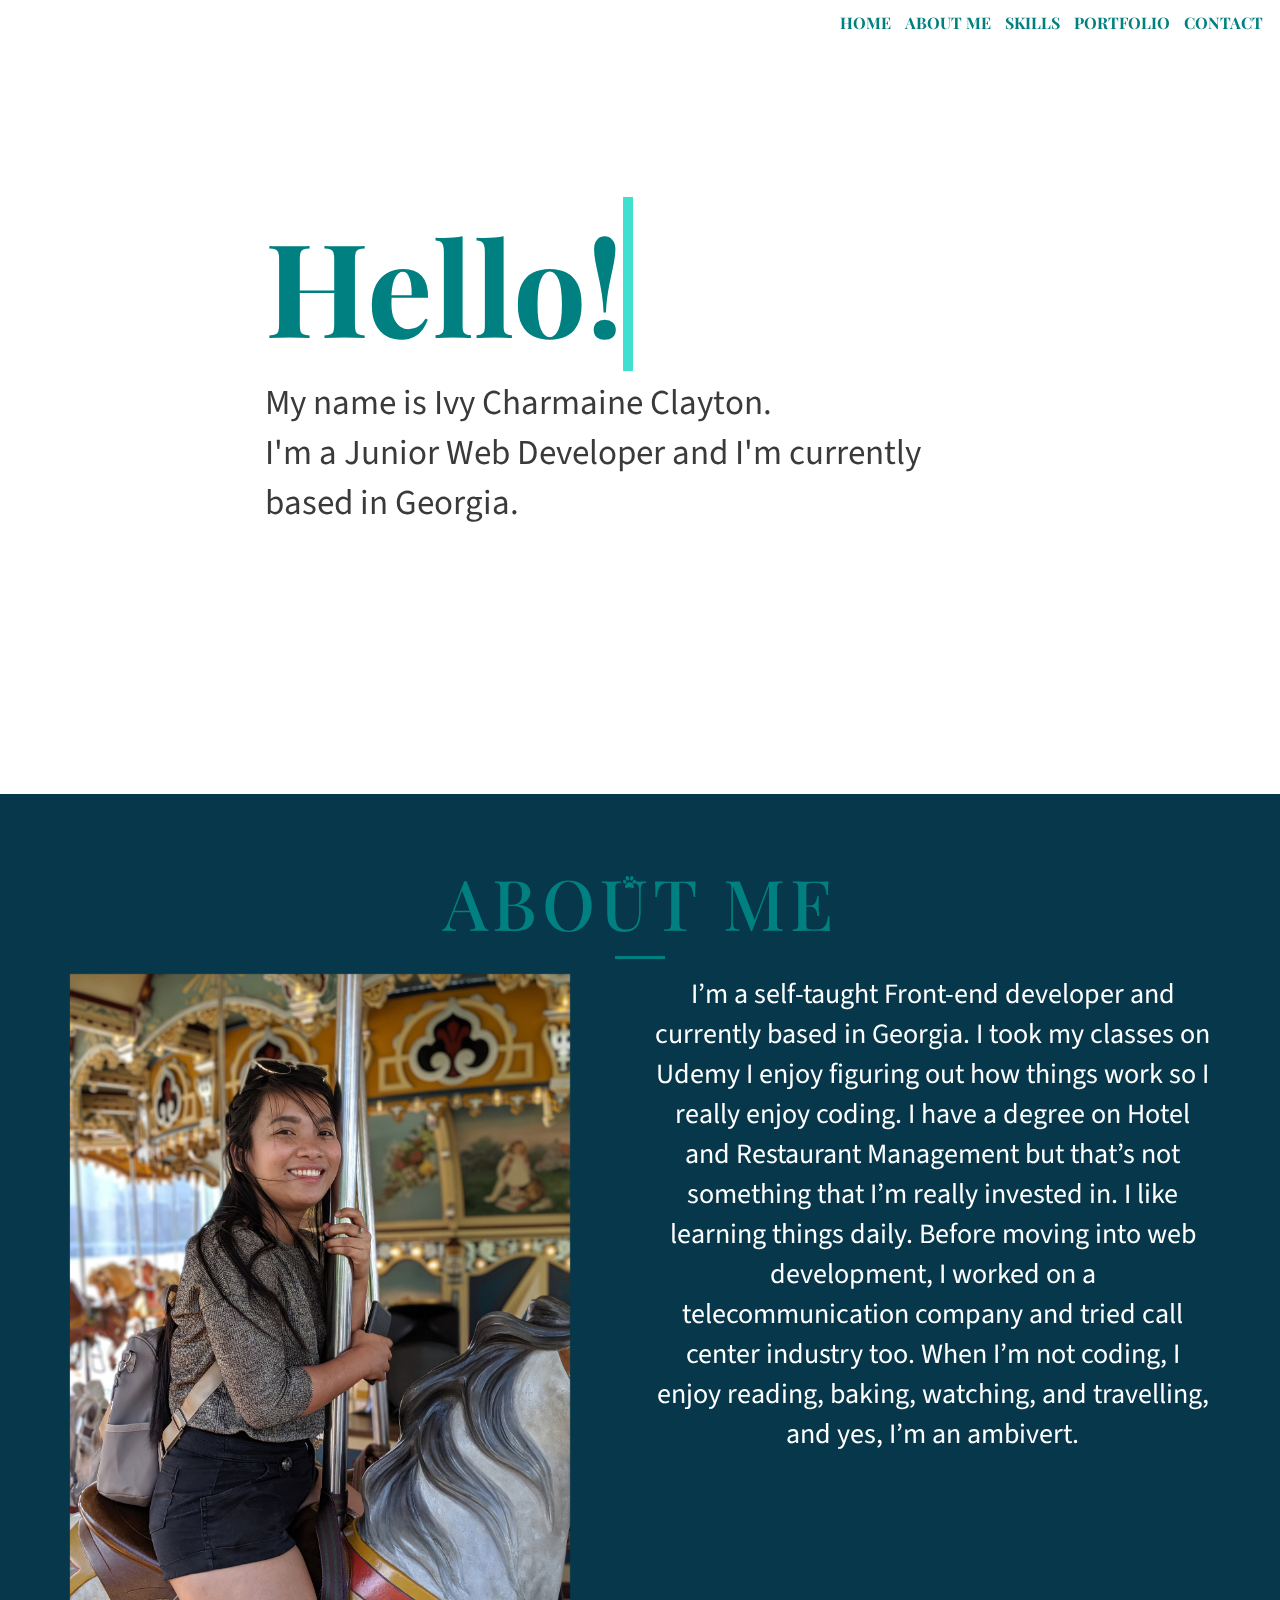
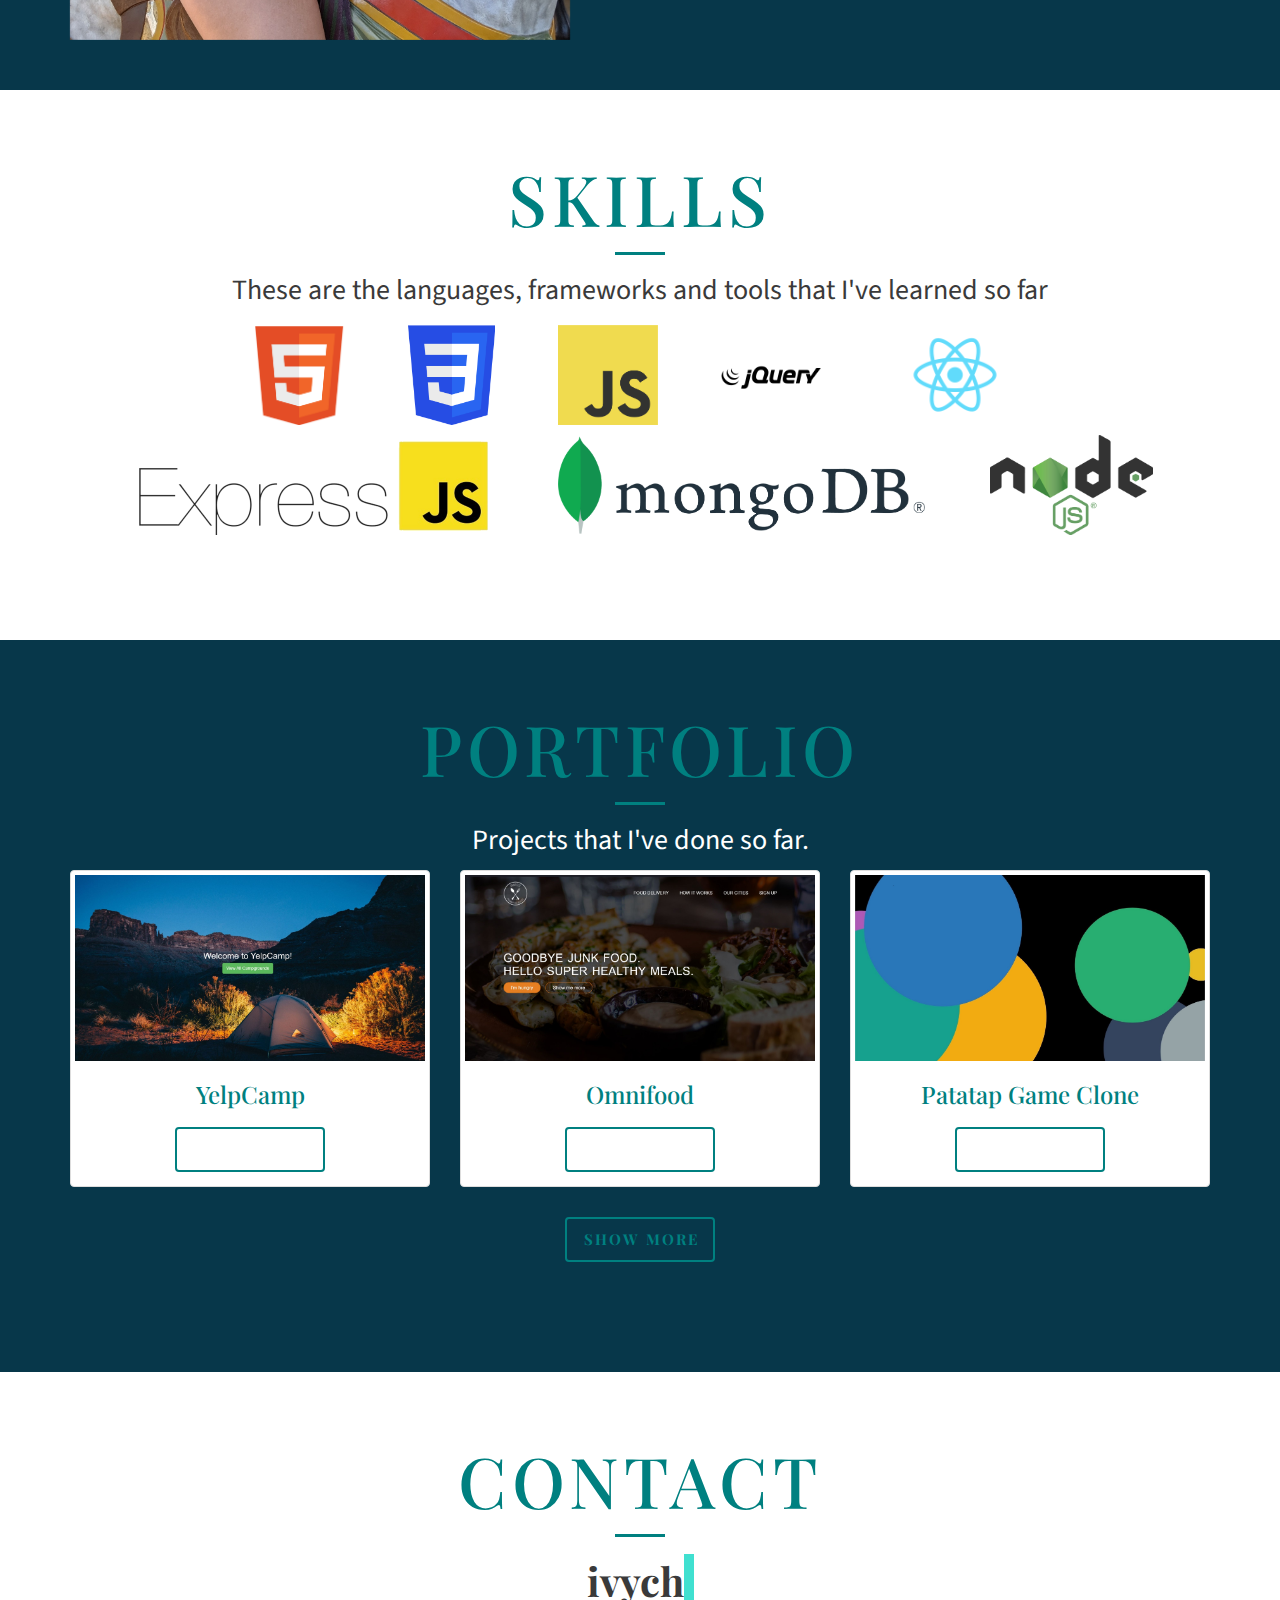
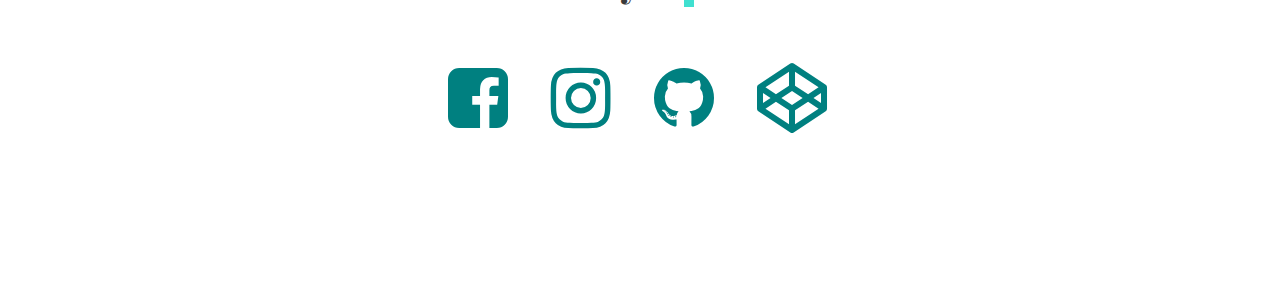
<file: index.html>
<!doctype html>
<html lang="en">
  <head>
    <meta charset="utf-8">
    <meta name="viewport" content="width=device-width, initial-scale=1">

    <!-- LINKS -->
    <link rel="stylesheet" href="https://maxcdn.bootstrapcdn.com/bootstrap/3.3.7/css/bootstrap.min.css" integrity="sha384-BVYiiSIFeK1dGmJRAkycuHAHRg32OmUcww7on3RYdg4Va+PmSTsz/K68vbdEjh4u" crossorigin="anonymous">
    <link rel="stylesheet" href="https://stackpath.bootstrapcdn.com/font-awesome/4.7.0/css/font-awesome.min.css">
    
    <!---OTHER links-->
    <link href="https://fonts.googleapis.com/css?family=Playfair+Display:400,900i|Source+Sans+Pro:400,700&display=swap" rel="stylesheet">

    <!--INTERNAL LINKS-->
    <link rel="stylesheet" href="MYRESOURCES/CSS/style.css">
  
    <title>IvyCharmaine</title>

  </head>
  <body>
    <div id="wrapper">
      <header>
        <div class="nav-area">
          <div class="menu-wrapper">
            <ul class="right-nav">
              <li><a href="#intro">Home</a></li>
              <li><a href="#about-me">About Me</a></li>
              <li><a href="#skills">Skills</a></li>
              <li><a href="#portfolio">Portfolio</a></li>
              <li><a href="#contact">Contact</a></li>
          </ul>
          </div>
        </div>
        </div>
    </header>
      <!-- LANDING INTRO -->
      <div class="intro">
        <div class="intro-body">
          <div class="container">
            <div class="row">
              <div class="col-md-8 col-md-offset-2">
                <div class="brand-heading">
                  <span class="txt-rotate" data-period="100" data-rotate='[ "Hello!", "Mabuhay!", "Annyeong!", "Konnichiwa!", "Ciao!", "Hola!", "Bonjour!" ]'></span>
                </div>
                  <p class="intro-text">My name is Ivy Charmaine Clayton.<br> I'm a Junior Web Developer and I'm currently based in Georgia.</p>
              </div>
            </div>
          </div>
        </div>
        </div>
      <!-- LANDING INTRO ENDS -->

      <!-- ABOUT ME PAGE -->
      <section id="about-me">
          <div class="container">
            <div class="row">
              <h2 class="about-top">ABOUT ME</h2>
              <div class="col-lg-6 about-intro">
                <div class="about-photo">
                    <img src="MYRESOURCES/IMG/me-car.jpg" alt="Ivy Charmaine Clayton" class="img-responsive carousel">
                </div>
              </div>
              <div class="col-lg-6 about-intro-text">
                  <p class="text-center about-me-text">I’m a self-taught Front-end developer and currently based in Georgia.
                    I took my classes on <a href="https://www.udemy.com/" target="_blank">Udemy</a> I enjoy figuring out how things work so I really enjoy coding.
                    I have a degree on Hotel and Restaurant Management but that’s not something that I’m really invested in. 
                    I like learning things daily. Before moving into web development, I worked on a telecommunication company and tried call center industry too.
                      When I’m not coding, I enjoy reading, baking, watching, and travelling, and yes, I’m an ambivert. </p>   
              </div>
            </div>
          </div>
      </section>
      <!-- ABOUT ME ENDS -->

      <!-- SKILLS PAGE -->
      <section id="skills">
        <div class="container text-center">
          <div class="row">
            <h2 class="skills-top">SKILLS</h2>
            <p class="text-center skillstext">These are the languages, frameworks and tools that I've learned so far</p>
          </div>
          <div class="skill-lists">
            <i class="hint hint-top" data-hint="HTML"><img src="VENDORS/img/HTML5_Logo_512.png"> </i>
            <i class="hint hint-top" data-hint="CSS"><img src="VENDORS/img/css-logos.png"> </i>
            <i class="hint hint-top" data-hint="JavaScipt"><img src="VENDORS/img/JavaScript-logo.png"> </i>
            <i class="hint hint-top" data-hint="JQuery"><img src="VENDORS/img/JQuery_logo-512.png"> </i>
            <i class="hint hint-top" data-hint="REACT"><img src="VENDORS/img/react.png"> </i>
            <i class="hint hint-top" data-hint="ExpressJS"><img src="VENDORS/img/ExpressJS.png"> </i>
            <i class="hint hint-top" data-hint="MongoDB"><img src="VENDORS/img/MongoDB_Logo.png"> </i>
            <i class="hint hint-top" data-hint="nodeJS"><img src="VENDORS/img/nodejs-new.png"> </i>
          </div>
          </div>
        </section>
        <!-- SKILLS ENDS -->

      <!-- PORTFOLIIO PAGE -->
      <section id="portfolio">
        <div class="container text-center">
          <div class="row">
            <h2 class="skills-top">PORTFOLIO</h2>
            <p class="text-center portsub">Projects that I've done so far.</p>
          </div>
          <div class="row">
            <div class="col-lg-4 col-md-6">
              <div class="portfolio-img">
                <div class="thumbnail">
                  <img src="PROJECTS/IMGs/yelp.jpg">
                  <div class="portfolio-title">
                    <h3>YelpCamp</h3>
                  </div>
                <button class="fill"> <a href="https://cryptic-harbor-19431.herokuapp.com" target="_blank"> Live Demo</a> </button>
                </div>
              </div>
            </div>
          <div class="col-lg-4 col-md-6">
            <div class="portfolio-img">
              <div class="thumbnail">
                <img src="PROJECTS/IMGs/omni.jpg">
                <div class="portfolio-title">
                  <h3>Omnifood</h3>
                </div>
              <button class="fill"> <a href="https://codepen.io/vysmbln/full/eYYrqPd" target="_blank"> Live Demo</a> </button>
              </div>
            </div>
            </div>
          <div class="col-lg-4 col-md-6">
            <div class="portfolio-img">
              <div class="thumbnail">
                <img src="PROJECTS/IMGs/patatap.jpg">
                <div class="portfolio-title">
                  <h3>Patatap Game Clone</h3>
                </div>
              <button class="fill"> <a href="https://codepen.io/vysmbln/full/oNNqBoB" target="_blank"> Live Demo</a> </button>
              </div>
            </div>
          </div>
          </div>
              <a href="portfolio.html">
                  <button class="arrow">Show More</button>
              </a>
            </div>
        </section>
      <!-- PORTFOLIO ENDS -->
      
      <!-- CONTACT PAGE -->
      <section id="contact">
      <div class="container text-center">
          <div class="row">
      <h2 class="skills-top">CONTACT</h2>
      </div>
      <div id="form-wrapper">
          <div class="email ">
              <span class="txt-rotate " data-period="100" data-rotate='[ "ivycharmaines@gmail.com" ]'></span>
            </div>
      </div>
      <div class="container-fluid" id="socmed">
        <ul class="list-inline text-center">
          <li>
            <a href="https://www.facebook.com/ivycharmaine.simbulan" target="_blank"><i class="fa fa-facebook-square" ></i></a>
          </li>
          <li>
            <a href="https://www.instagram.com/ivy.charmaine/" target="_blank"><i class="fa fa-instagram"></i></a>
          </li>
          <li>
            <a href="https://github.com/vysmbln" target="_blank"><i class="fa fa-github"></i></a>
          </li>
          <li>
            <a href="https://codepen.io/vysmbln" target="_blank"><i class="fa fa-codepen"></i></a>
          </li>
        </ul>
      </div>
      </div>
    </section>
    <!-- CONTACT ENDS -->

      <!-- Back to top button -->
      <a class="button"></a>

       
      <!-- FOOTER -->
      <div class="footer">
          <div id="button"><i class="fa fa-paw"></i></i></div>
        <div id="container">
          <div class="container-fluid" id="contact-bar">
            <ul class="list-inline text-center">
              <li>
                <a href="https://www.facebook.com/ivycharmaine.simbulan" target="_blank"><i class="fa fa-facebook-square" ></i></a>
              </li>
              <li>
                <a href="https://www.instagram.com/ivy.charmaine/" target="_blank"><i class="fa fa-instagram"></i></a>
              </li>
              <li>
                <a href="https://github.com/vysmbln" target="_blank"><i class="fa fa-github"></i></a>
              </li>
              <li>
                <a href="https://codepen.io/vysmbln" target="_blank"><i class="fa fa-codepen"></i></a>
              </li>
            </ul>
            </div>
        </div>
        </div>
      <!-- FOOTER ENDS -->


  <script src="https://code.jquery.com/jquery-3.4.1.min.js"  integrity="sha256-CSXorXvZcTkaix6Yvo6HppcZGetbYMGWSFlBw8HfCJo="   crossorigin="anonymous"></script>
  <script src="https://maxcdn.bootstrapcdn.com/bootstrap/3.3.7/js/bootstrap.min.js" integrity="sha384-Tc5IQib027qvyjSMfHjOMaLkfuWVxZxUPnCJA7l2mCWNIpG9mGCD8wGNIcPD7Txa" crossorigin="anonymous"></script>
  <script src="MYRESOURCES/JS/script.js"></script>
</body>
</html>
</file>
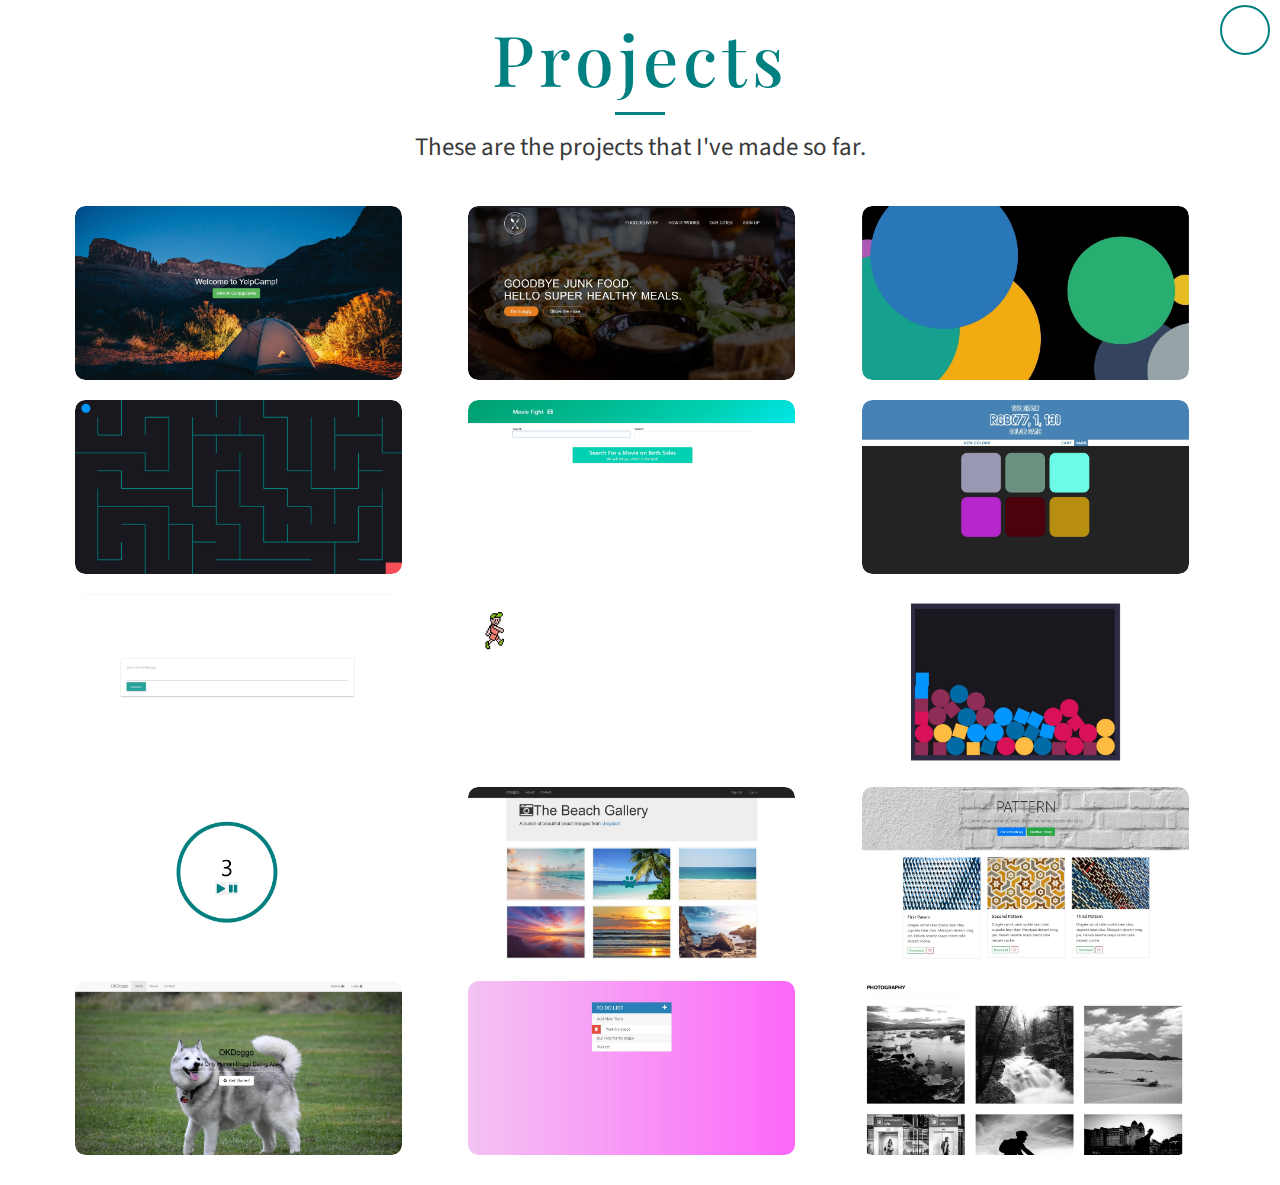
<file: portfolio.html>
<!doctype html>
<html lang="en">
  <head>
    <meta charset="utf-8">
    <meta name="viewport" content="width=device-width, initial-scale=1">

    <!-- LINKS -->
    <link rel="stylesheet" href="https://maxcdn.bootstrapcdn.com/bootstrap/3.3.7/css/bootstrap.min.css" integrity="sha384-BVYiiSIFeK1dGmJRAkycuHAHRg32OmUcww7on3RYdg4Va+PmSTsz/K68vbdEjh4u" crossorigin="anonymous">
    <link rel="stylesheet" href="https://stackpath.bootstrapcdn.com/font-awesome/4.7.0/css/font-awesome.min.css">
    
    <!---OTHER links-->
    <link href="https://fonts.googleapis.com/css?family=Playfair+Display:400,900i|Source+Sans+Pro:400,700&display=swap" rel="stylesheet">

    <!--INTERNAL LINKS-->
    <link rel="stylesheet" href="PROJECTS/CSS/portfolio.css">
  
    <title>IvyCharmaine/Portfolio</title>

  </head>
  <body>
  <!-- BUTTON -->
  <a href="portfolio.html">
      <button class="home"><a href="index.html"><i class="fa fa-home"></i></a> </i></button>
  </a>
  <!-- BUTTON ENDS -->

  <!--CONTENT -->
  <div class="row">
    <div class="titletop">
      <h2 class="skills-top">Projects</h2>
      <p class="toptext text-center">These are the projects that I've made so far.</p>
    </div>
    <div class="tz-gallery">
      <div class="row">
        <div class="col-sm-6 col-md-4">
          <div class="content">
            <a href="https://yelpcampudemybyivy.herokuapp.com/" target="_blank">
              <div class="text-hover"></div>
              <img class="project-image" src="PROJECTS/IMGs/yelp.jpg">
                <div class="project-details fadeIn-top">
                  <h3>YelpCamp</h3>
                  <p>A Node.js web application project from the Udemy.<br> Build with both front-end and back-end apps like ejs,bootstrap,express,mongoDB,mongoose,passport,etc.</p>
                </div>
            </a>
          </div>
        </div>
        <div class="col-sm-6 col-md-4">
          <div class="content">
            <a href="https://codepen.io/vysmbln/full/eYYrqPd" target="_blank">
              <div class="text-hover"></div>
              <img class="project-image" src="PROJECTS/IMGs/omni.jpg">
              <div class="project-details fadeIn-top">
                <h3>Omnifood</h3>
                <p>The page utilized the elements of CSS, HTML and Javascript</p>
              </div>
            </a>
          </div>
        </div>
        <div class="col-sm-6 col-md-4">
          <div class="content">
            <a href="https://codepen.io/vysmbln/full/oNNqBoB" target="_blank">
              <div class="text-hover"></div>
              <img class="project-image" src="PROJECTS/IMGs/patatap.jpg">
              <div class="project-details fadeIn-top">
                <h3>Patatap Clone</h3>
                <p>The clone of patatap website.<br> It's built using a couple of fun JS libraries which are  Paper.js and Howler.js</p>
              </div>
            </a>
          </div>
        </div>
        <div class="col-sm-6 col-md-4">
          <div class="content">
            <a href="https://mazegame-ihe4n44ou.now.sh/" target="_blank">
              <div class="text-hover"></div>
              <img class="project-image" src="PROJECTS/IMGs/maze.jpg">
              <div class="project-details fadeIn-top">
                <h3>Maze Game</h3>
                <p>The page utilized the elements of HTML and Javascript. I also used the algorith from Matterjs to draw the maze itself.</p>
              </div>
            </a>
          </div>
        </div>
        <div class="col-sm-6 col-md-4">
          <div class="content">
            <a href="https://codepen.io/vysmbln/full/JjdYXRK" target="_blank">
              <div class="text-hover"></div>
              <img class="project-image" src="PROJECTS/IMGs/moviefight.jpg">
              <div class="project-details fadeIn-top">
                <h3>Movie Fight</h3>
                <p>Website where you can compare the movies. Used http://www.omdbapi.com/ for movie reference. I also used https://bulma.io/ for css framework.</p>
              </div>
            </a>
          </div>
        </div>
        <div class="col-sm-6 col-md-4">
          <div class="content">
            <a href="rgb https://codepen.io/vysmbln/full/qBBYOJa" target="_blank">
              <div class="text-hover"></div>
              <img class="project-image" src="PROJECTS/IMGs/RGB.jpg">
                <div class="project-details fadeIn-top">
                  <h3>RGB Game</h3>
                  <p>A color picking game made with HTML, CSS and pure JavaScript.<br> Used DOM manipulation to change the document (add elements, remove elements, move elements around etc...)</p>
                </div>
            </a>
          </div>
        </div>
        <div class="col-sm-6 col-md-4">
          <div class="content">
            <a href="https://secretmessage-tau.now.sh/" target="_blank">
              <div class="text-hover"></div>
              <img class="project-image" src="PROJECTS/IMGs/secretmessage.jpg">
              <div class="project-details fadeIn-top">
                <h3>Secret Message</h3>
                <p>Simple site where you can create sectre messages and send the link to your friend.</p>
              </div>
            </a>
          </div>
        </div>
        <div class="col-sm-6 col-md-4">
          <div class="content">
            <a href="https://codepen.io/vysmbln/full/KKwGrBB" target="_blank">
              <div class="text-hover"></div>
              <img class="project-image" src="PROJECTS/IMGs/coingames.jpg">
              <div class="project-details fadeIn-top">
                <h3>Coin Game</h3>
                <p>Catch the coin by moving the arrow keys</p>
              </div>
            </a>
          </div>
        </div>
        <div class="col-sm-6 col-md-4">
          <div class="content">
            <a href="https://codepen.io/vysmbln/full/bGddoGx" target="_blank">
              <div class="text-hover"></div>
              <img class="project-image" src="PROJECTS/IMGs/Shapes.jpg">
              <div class="project-details fadeIn-top">
                <h3>Shapes</h3>
                <p>You can move the shapes by simply dragging them using the mouse</p>
              </div>
            </a>
          </div>
        </div>
        <div class="col-sm-6 col-md-4">
          <div class="content">
            <a href="https://codepen.io/vysmbln/full/qBEzrBV" target="_blank">
              <div class="text-hover"></div>
              <img class="project-image" src="PROJECTS/IMGs/timer.jpg">
              <div class="project-details fadeIn-top">
                <h3>Countdown Timer</h3>
                <p>A simple countdown timer. Used SVG for styling the circle/timer</p>
              </div>
            </a>
          </div>
        </div>
        <div class="col-sm-6 col-md-4">
          <div class="content">
            <a href="https://codepen.io/vysmbln/full/XWWVmzp" target="_blank">
              <div class="text-hover"></div>
              <img class="project-image" src="PROJECTS/IMGs/beach.jpg">
              <div class="project-details fadeIn-top">
                <h3>The Beach Gallery</h3>
                <p>Responsive Image Gallery using HTML5, CSS3, and Bootstrap</p>
              </div>
            </a>
          </div>
        </div>
        <div class="col-sm-6 col-md-4">
            <div class="content">
                <a href="https://codepen.io/vysmbln/full/oNNqBoB" target="_blank">
                  <div class="text-hover"></div>
                  <img class="project-image" src="PROJECTS/IMGs/pattern.jpg">
                    <div class="project-details fadeIn-top">
                      <h3>Pattern</h3>
                      <p>Simple page using Bootstrap</p>
                    </div>
                </a>
              </div>
          </div>   
          
          <div class="col-sm-6 col-md-4">
            <div class="content">
              <a href="https://codepen.io/vysmbln/full/MWWrKdB" target="_blank">
                <div class="text-hover"></div>
                <img class="project-image" src="PROJECTS/IMGs/okdoggo.jpg">
                  <div class="project-details fadeIn-top">
                    <h3>OkDoggo</h3>
                    <p>Simple Landing page that used HTML and CSS</p>
                </div>
              </a>
              </div>
          </div>
          <div class="col-sm-6 col-md-4">
            <div class="content">
              <a href="https://codepen.io/vysmbln/full/jOOxbXd" target="_blank">
                <div class="text-hover"></div>
                <img class="project-image" src="PROJECTS/IMGs/Todo.jpg">
                  <div class="project-details fadeIn-top">
                    <h3>Todo List</h3>
                    <p>Todo List website that used HTML, CSS, JavaScript</p>
                  </div>
              </a>
            </div>
          </div>   
          <div class="col-sm-6 col-md-4">
            <div class="content">
              <a href="https://codepen.io/vysmbln/full/vYYpKGd" target="_blank">
                <div class="text-hover"></div>
                <img class="project-image" src="PROJECTS/IMGs/imgallery.jpg">
                  <div class="project-details fadeIn-top">
                    <h3>Photography</h3>
                    <p>Landing page using pure HTML and CSS</p>
                  </div>
              </a>
            </div>
          </div>   

    
      </div>
    </div>


  <!--END CONTENT -->
 
  <!-- FOOTER -->
  <div class="footer">
      <div id="button"><i class="fa fa-paw"></i></i></div>
    <div id="container">
      <div class="container-fluid" id="contact-bar">
          <ul class="list-inline text-center">
            <li>
              <a href="https://www.facebook.com/ivycharmaine.simbulan" target="_blank"><i class="fa fa-facebook-square" ></i></a>
            </li>
            <li>
              <a href="https://www.instagram.com/ivy.charmaine/" target="_blank"><i class="fa fa-instagram"></i></a>
            </li>
            <li>
              <a href="https://github.com/vysmbln" target="_blank"><i class="fa fa-github"></i></a>
            </li>
            <li>
              <a href="https://codepen.io/vysmbln" target="_blank"><i class="fa fa-codepen"></i></a>
            </li>
          </ul>
        </div>
    </div>
  </div>
  <!-- FOOTER ENDS -->
</div>

<script src="https://code.jquery.com/jquery-3.4.1.min.js"  integrity="sha256-CSXorXvZcTkaix6Yvo6HppcZGetbYMGWSFlBw8HfCJo="   crossorigin="anonymous"></script>
<script src="https://maxcdn.bootstrapcdn.com/bootstrap/3.3.7/js/bootstrap.min.js" integrity="sha384-Tc5IQib027qvyjSMfHjOMaLkfuWVxZxUPnCJA7l2mCWNIpG9mGCD8wGNIcPD7Txa" crossorigin="anonymous"></script>
<script src="MYRESOURCES/JS/script.js"></script>
</body>
</html>
</file>
<file: MYRESOURCES/CSS/style.css>
body {
  font-family: 'Playfair Display', serif, 'Source Sans Pro', sans-serif;
  position: relative;
  overflow-x: hidden;
}
/**********************REUSABLE**********************/
h2 {
  text-align: center;
  font-family: 'Playfair Display';
  color: teal;
  font-size: 70px;
  letter-spacing: 5px;
}

h2:after {
	content: '';
	width: 50px;
	height: 3px;
	background: #008080;
	display: block;
	margin: 15px auto;
	transition: all .2s ease-in-out;
	-webkit-transition: all .2s ease-in-out;
	-moz-transition: all .2s ease-in-out;
	-o-transition: all .2s ease-in-out;
	transition: all .2s ease-in-out;
}

h2:hover:after {
	width: 200px;
}

a{
  color: white;
  text-decoration: none;
}

a:visited{
  color: teal;
}



/******BTNS REUSABLE**********/
button {
  position: relative;
  height: 45px;
  width: 150px;
  margin: 10px 7px;
  padding: 5px 5px;
  font-weight: 700;
  font-size: 15px;
  letter-spacing: 2px;
  color: #008080;
  border: 2px #008080 solid;
  border-radius: 4px;
  text-transform: uppercase;
  outline: 0;
  overflow:hidden;
  background: none;
  z-index: 1;
  cursor: pointer;
  transition:         0.08s ease-in;
  -o-transition:      0.08s ease-in;
  -ms-transition:     0.08s ease-in;
  -moz-transition:    0.08s ease-in;
  -webkit-transition: 0.08s ease-in;
  text-decoration: none;
  }
  
.fill:hover {
  color: whitesmoke;
  }
  
.fill:before {
  content: "";
  position: absolute;
  background: #20B2AA;
  bottom: 0;
  left: 0;
  right: 0;
  top: 100%;
  z-index: -1;
  transition: top 0.09s ease-in;
  }
  
.fill:hover:before {
  top: 0;
  }
  .arrow{
  text-align:left;
  padding-left:17px;
  }
  
.arrow:before{
  content:"→";
  position:absolute;
  color: white;
  left: 83%;
  opacity: 0;
  transition: all 250ms cubic-bezier(0.680, -0.550, 0.265, 1.550); 
  }
  
  .arrow:hover:before{
  left:84%;
  opacity:1;
  }
  
.arrow:hover {
    width:170px;
  }
    

.button {
  display: inline-block;
  background-color: teal;
  width: 50px;
  height: 50px;
  text-align: center;
  border-radius: 4px;
  position: fixed;
  bottom: 30px;
  right: 30px;
  transition: background-color .3s, 
    opacity .5s, visibility .5s;
  opacity: 0;
  visibility: hidden;
  z-index: 1000;
}
.button::after {
  content: "\f077";
  font-family: FontAwesome;
  font-weight: normal;
  font-style: normal;
  font-size: 2em;
  line-height: 50px;
  color: #fff;
}
.button:hover {
  cursor: pointer;
  background-color: #20B2AA;
}
.button:active {
  background-color: #555;
}
.button.show {
  opacity: 1;
  visibility: visible;
}
/******HINTS**********/
.hint { position: relative; display: inline-block; }

.hint:before, .hint:after {
  position: absolute;
  opacity: 0;
  z-index: 1000000;
  transition: 0.3s ease;
  -moz-transition: 0.3s ease;
  pointer-events: none;
}

.hint:hover:before, .hint:hover:after {
	opacity: 1;
}

.hint:before {
	content: '';
	position: absolute;
	background: transparent;
	border: 6px solid transparent;
	position: absolute;
}
		
.hint:after {
	content: attr(data-hint);
	background: rgba(0, 0, 0, 0.8);
  color: white;
  padding: 8px 10px;
  font-size: 12px;
	white-space: nowrap;
	box-shadow: 4px 4px 8px rgba(0, 0, 0, 0.3);
}


.hint-top:before {
	bottom: 100%;
	left: 50%;
	margin: 0 0 -18px 0;
	border-top-color: rgba(0, 0, 0, 0.8);
}
		
.hint-top:after {
	bottom: 100%;
	left: 50%;
	margin: 0 0 -6px -10px;
}

.hint-top:hover:before {
	margin-bottom: -10px;
}

.hint-top:hover:after {
	margin-bottom: 2px;
}

/**********************NAVBAR**********************/
.menu-wrapper {
  max-width: 1000px;
  margin: auto;
}

.nav-area {
  position: fixed;
  left: 0;
  top: 0;
  width: 100%;
  transition: top .3s;
  overflow: hidden;
  list-style-type: none;
  margin-top: 10px;
  padding-right: 15px;
}

.nav-area.hide {
  top: -70px;
}
.menu-wrapper{
  float: right;

}
.right-nav {
  overflow: hidden;
  list-style-type: none;
}
.right-nav li {
  float: left;
  margin-left: 10px;
}

.nav-area a{
  color: #008080;
  text-decoration: none;
  font-size: 16px;
  font-weight: bold;
  text-transform: uppercase;
  padding: 2px;
  display: inline-block;
}
/**********************FOOTER**********************/
.footer #button{
	width:35px;
  height:35px;
  color: #008080;
	margin:0 auto;
	position:relative;
	-webkit-transition: all 1s ease;
    -moz-transition: all 1s ease;
    -o-transition: all 1s ease;
    -ms-transition: all 1s ease;
    transition: all 1s ease;
}
.footer #button:hover{
	width:35px;
	height:35px;
	-webkit-transition: all 1s ease;
    -moz-transition: all 1s ease;
    -o-transition: all 1s ease;
    -ms-transition: all 1s ease;
    transition: all 1s ease;
	position:relative;
}
.footer {
	bottom:0;
	left:0;
	position:fixed;
  width: 100%;
  height: 2em;
  overflow:hidden;
  margin:0 auto;
	-webkit-transition: all 1s ease;
    -moz-transition: all 1s ease;
    -o-transition: all 1s ease;
    -ms-transition: all 1s ease;
    transition: all 1s ease;
	z-index:999;
}
.footer:hover {
	-webkit-transition: all 1s ease;
    -moz-transition: all 1s ease;
    -o-transition: all 1s ease;
    -ms-transition: all 1s ease;
    transition: all 1s ease;
	height: 10em;
}
.footer #container{
	margin-top:5px;
	width:100%;
  height:100%;
  position:relative;
  top:0;
  left:0;
	background: #008080;
}
.footer #cont{
  position:relative;
  top:-45px;
  right:190px;
  width:150px;
  height:auto;
  margin:0 auto;
  }
.footer_center{
  width:500px;
  float:left;
  text-align:center;
  }
#contact-bar a {
  color: white;
  text-decoration: none;
}
  
#contact-bar ul li{
  padding:20px;
  font-size: 200%;
}
  
#contact-bar ul li:hover{
  -webkit-transform: scale(1.3);
  -ms-transform: scale(1.3);
  transform: scale(1.3);
}
/************************LANDING-INTRO********************/

.intro {
	display: table;
	width: 100%;
  height: 100%;
  margin: 15% 0 20% 0;
  text-align: center;
  font-family: 'Source Sans Pro', sans-serif;
	color: #3A3A3A;
	background-size: cover;
	-o-background-size: cover;
}

.intro .intro-body {
	display: table-cell;
	vertical-align: middle;
}

.brand-heading {
	font-size: 100px;
	font-family: 'Playfair Display', serif;
	font-weight: 700;
	text-align: left;
	color: #008080;;
}

.intro .intro-body .intro-text {
	font-size: 25px;
	text-align: left;
}
@media (min-width: 768px) {
	.intro {
		height: 100%;
		padding: 0;
	}
	.intro .intro-body .brand-heading {
		font-size: 130px;
	}
	.intro .intro-body .intro-text {
		font-size: 35px;
	}
}
/***************ABOUT ME*********************/
#about-me{
  background: #07374a;
  padding: 50px 0 50px 0;
}

.carousel {
  height: auto;
  width: 90%;
}

.about-me-text {
  font-family:'Source Sans Pro', sans-serif;
  color: white;
  font-size: 2em;
}


/***************SKILLS*********************/
#skills {
  background: white;
  padding: 50px 0 100px 0;
}
.skill-lists img{
  height: 100px;
  width: auto;
  position: relative;
  margin: 5px 30px;
}

.skillstext{
  font-family:'Source Sans Pro', sans-serif;
  color: #3A3A3A;
  font-size: 2em;
}

/***************PORTFOLIO*********************/
#portfolio {
  background: #07374a;
  padding: 50px 0 100px 0;
}

.portsub {
  font-family:'Source Sans Pro', sans-serif;
  color: white;
  font-size: 2em;
}

.portfolio-title{
  font-family: 'Playfair Display', serif;
  color: #008080;
  font-size: 1em;
}
.portfolio-content {
  font-family:'Source Sans Pro', sans-serif;
  color: #3A3A3A;
}


.thumbnail img {
  transition-duration: 2s;
  margin: 0 auto;
  display: block;
    transform: scale(1);
  -webkit-transform: scale(1);
  -moz-transform: scale(1);
}

.thumbnail img:hover {
  transform: scale(.8);
  -webkit-transform: scale(.8);
  -moz-transform: scale(.8);
  z-index: 0;
}


/***************CONTACT*********************/
#contact {
  background: white;
  padding: 50px 0 100px 0;
}
.email {
	font-size: 40px;
	font-family: 'Playfair Display', serif;
	font-weight: 700;
	text-align: center;
	color: #3A3A3A;
}

#socmed{
  padding: 15px 0 15px 0;
}

#socmed a {
  color: #008080;
  text-decoration: none;
  }
  
#socmed ul li{
  padding:20px;
  font-size: 500%;
}

#socmed ul li:hover{
  -webkit-transform: scale(1.3);
  -ms-transform: scale(1.3);
  transform: scale(1.3);
}
</file>
<file: PROJECTS/CSS/portfolio.css>
body {
  position: relative;
  overflow-x: hidden;
  min-height: 100vh;
  background-color: white;
}
/**********************REUSABLE**********************/
h2 {
  text-align: center;
  font-family: 'Playfair Display';
  color: teal;
  font-size: 70px;
  letter-spacing: 5px;
}

h2:after {
	content: '';
	width: 50px;
	height: 3px;
	background: #008080;
	display: block;
	margin: 15px auto;
	transition: all .2s ease-in-out;
	-webkit-transition: all .2s ease-in-out;
	-moz-transition: all .2s ease-in-out;
	-o-transition: all .2s ease-in-out;
	transition: all .2s ease-in-out;
}

h2:hover:after {
	width: 200px;
}

a{
    color: white;
    text-decoration: none;
}

a:visited{
    color: teal;
}

.toptext{
  color: #3A3A3A;
  font-family: 'Source Sans Pro', sans-serif;
  font-size: 25px;
}
 
/**********************FOOTER**********************/
.footer #button{
	width:35px;
  height:35px;
  color: #008080;
	margin:0 auto;
	position:relative;
	-webkit-transition: all 1s ease;
    -moz-transition: all 1s ease;
    -o-transition: all 1s ease;
    -ms-transition: all 1s ease;
    transition: all 1s ease;
}
.footer #button:hover{
	width:35px;
	height:35px;
	-webkit-transition: all 1s ease;
    -moz-transition: all 1s ease;
    -o-transition: all 1s ease;
    -ms-transition: all 1s ease;
    transition: all 1s ease;
	position:relative;
}
.footer {
	bottom:0;
	left:0;
	position:fixed;
  width: 100%;
  height: 2em;
  overflow:hidden;
  margin:0 auto;
	-webkit-transition: all 1s ease;
    -moz-transition: all 1s ease;
    -o-transition: all 1s ease;
    -ms-transition: all 1s ease;
    transition: all 1s ease;
	z-index:999;
}
.footer:hover {
	-webkit-transition: all 1s ease;
    -moz-transition: all 1s ease;
    -o-transition: all 1s ease;
    -ms-transition: all 1s ease;
    transition: all 1s ease;
	height: 10em;
}
.footer #container{
	margin-top:5px;
	width:100%;
  height:100%;
  position:relative;
  top:0;
  left:0;
	background: #008080;
}
.footer #cont{
  position:relative;
  top:-45px;
  right:190px;
  width:150px;
  height:auto;
  margin:0 auto;
  }
.footer_center{
  width:500px;
  float:left;
  text-align:center;
}
#contact-bar a {
    color: white;
    text-decoration: none;
  }
  
  #contact-bar ul li{
    padding:20px;
    font-size: 200%;
  }
  
  #contact-bar ul li:hover{
    -webkit-transform: scale(1.3);
    -ms-transform: scale(1.3);
    transform: scale(1.3);
  }

  /**********************HOME BUTTON**********************/
  button {
    right: 10px;
    position: fixed;
    width: 50px;
    height: 50px;
    margin-top: 5px;
    font-size: 30px;
    color: #008080;
    border: 2px #008080 solid;
    overflow:hidden;
    background: none;
    z-index: 1;
  }
  
  .home {
    border-radius: 100%;
  }
  .home:hover {
    color: whitesmoke;
  }



.titletop{
  margin: auto;
}
  /**********************effect*********************/

.tz-gallery {
    padding: 20px 80px;
    position: relative;
    transition: all 0.2s linear;
}

.tz-gallery .lightbox img {
    width: 100%;
}

.tz-gallery img {
    border-radius: 10px;
}

.content {
  position: relative;
  width: 90%;
  max-width: 400px;
  margin: 10px;
  overflow: hidden;
  border-radius: 10px;
}

.content .text-hover {
  background: rgba(0,0,0,0.7);
  position: absolute;
  height: 100%;
  width: 100%;
  left: 0;
  top: 0;
  bottom: 0;
  right: 0;
  opacity: 0;
  -webkit-transition: all 0.4s ease-in-out 0s;
  -moz-transition: all 0.4s ease-in-out 0s;
  transition: all 0.4s ease-in-out 0s;
}

.content:hover .text-hover{
  opacity: 1;
}

.project-image{
  width: 100%;
  height: auto;
}

.project-details {
  position: absolute;
  text-align: center;
  padding-left: 1em;
  padding-right: 1em;
  width: 100%;
  top: 50%;
  left: 50%;
  opacity: 0;
  -webkit-transform: translate(-50%, -50%);
  -moz-transform: translate(-50%, -50%);
  transform: translate(-50%, -50%);
  -webkit-transition: all 0.3s ease-in-out 0s;
  -moz-transition: all 0.3s ease-in-out 0s;
  transition: all 0.3s ease-in-out 0s;
}

.content:hover .project-details{
  top: 50%;
  left: 50%;
  opacity: 1;
  border-radius: 2%;
}

.project-details h3{
  font-family: 'Playfair Display';
  color: #fff;
  font-weight: 500;
  margin-bottom: 0.5em;
  text-transform: uppercase;
}

.project-details p{
  font-family: 'Source Sans Pro';
  color: #fff;
  font-size: 0.8em;
}

.fadeIn-top{
  top: 20%;
}
</file>
